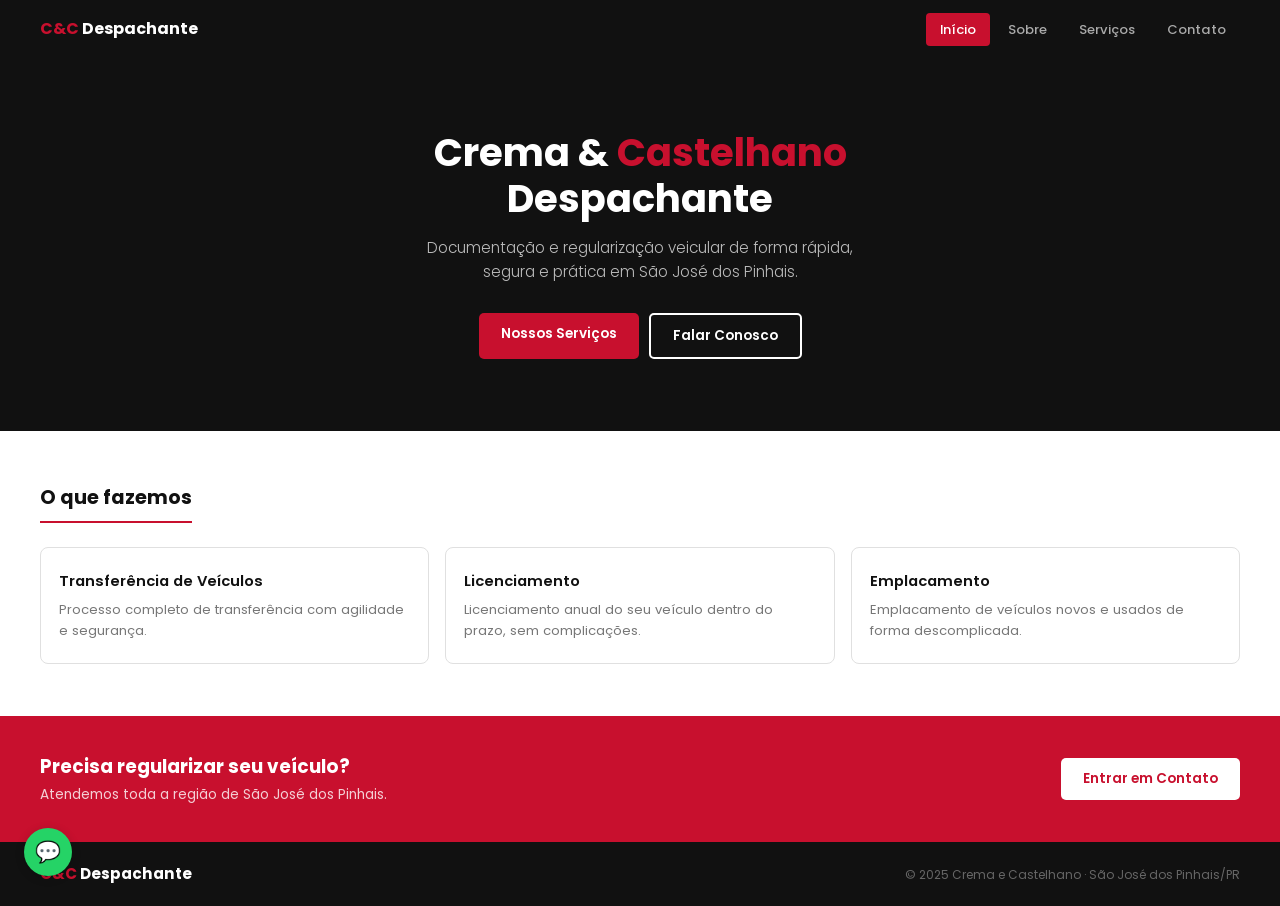
<file: index.html>
<!DOCTYPE html>
<html lang="pt-BR">

<head>
  <meta charset="UTF-8" />
  <meta name="viewport" content="width=device-width, initial-scale=1.0" />
  <title>Crema e Castelhano Despachante</title>
  <link rel="stylesheet" href="css/style.css" />
</head>

<body>

  <nav>
    <a class="nav-logo" href="index.html"><span>C&C</span> Despachante</a>
    <div class="nav-links">
      <a href="index.html" class="active">Início</a>
      <a href="sobre.html">Sobre</a>
      <a href="servicos.html">Serviços</a>
      <a href="contato.html">Contato</a>
    </div>
  </nav>

  <section class="hero">
    <h1>Crema &amp; <span>Castelhano</span><br>Despachante</h1>
    <p>Documentação e regularização veicular de forma rápida, segura e prática em São José dos Pinhais.</p>
    <div class="hero-btns">
      <a href="servicos.html" class="btn btn-vermelho">Nossos Serviços</a>
      <a href="contato.html" class="btn btn-borda" style="color:#fff; border-color:#fff;">Falar Conosco</a>
    </div>
  </section>

  <section class="secao">
    <h2>O que fazemos</h2>
    <div class="grid-3">
      <div class="card">
        <h3>Transferência de Veículos</h3>
        <p>Processo completo de transferência com agilidade e segurança.</p>
      </div>
      <div class="card">
        <h3>Licenciamento</h3>
        <p>Licenciamento anual do seu veículo dentro do prazo, sem complicações.</p>
      </div>
      <div class="card">
        <h3>Emplacamento</h3>
        <p>Emplacamento de veículos novos e usados de forma descomplicada.</p>
      </div>
    </div>
  </section>

  <div class="faixa-cta">
    <div>
      <h2>Precisa regularizar seu veículo?</h2>
      <p>Atendemos toda a região de São José dos Pinhais.</p>
    </div>
    <a href="contato.html" class="btn btn-branco">Entrar em Contato</a>
  </div>

  <footer>
    <div class="footer-logo"><span>C&C</span> Despachante</div>
    <p>© 2025 Crema e Castelhano · São José dos Pinhais/PR</p>
  </footer>

  <a class="wa-float" href="https://wa.me/5541999999999" target="_blank" title="WhatsApp">💬</a>

</body>

</html>
</file>
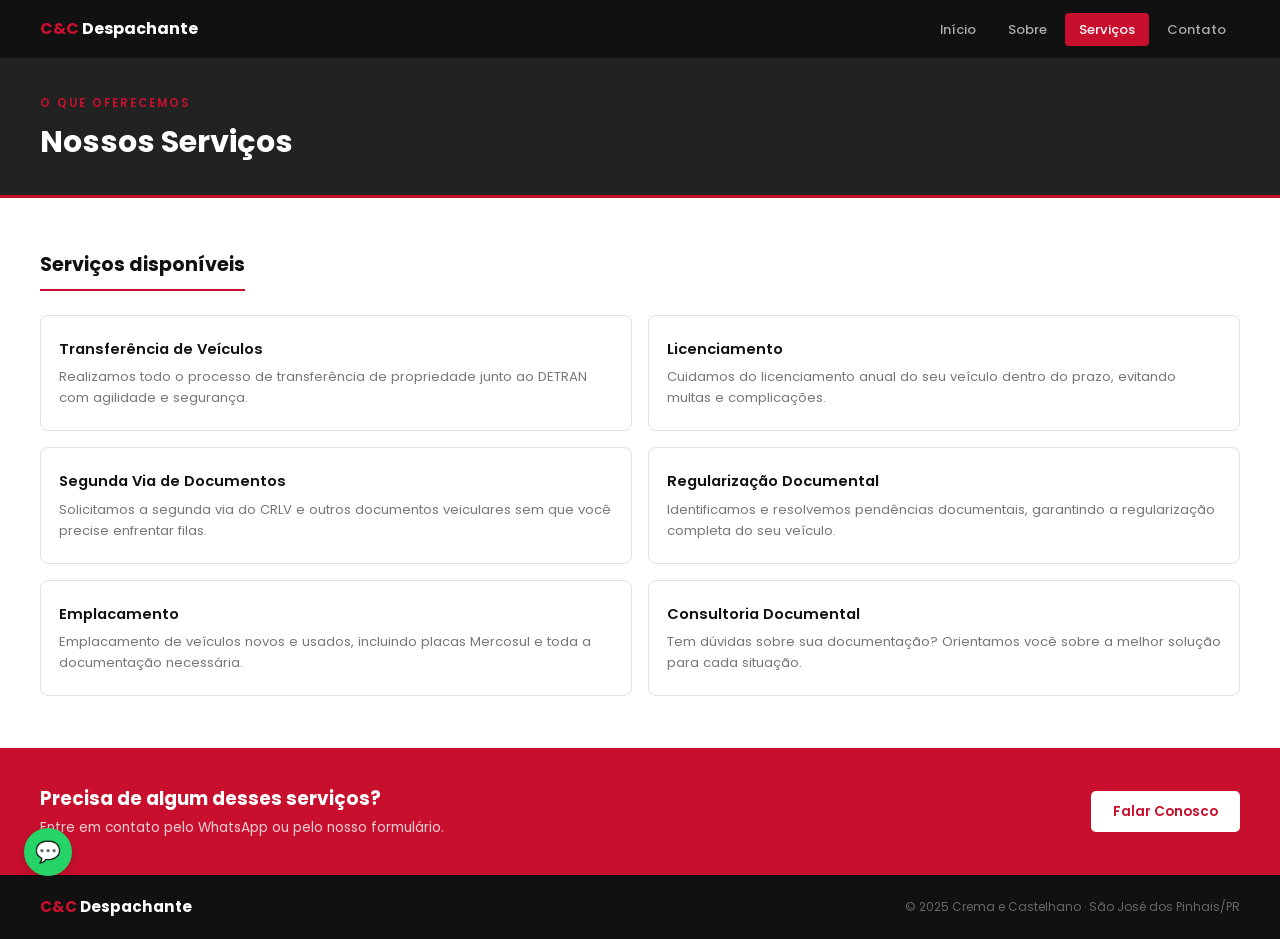
<file: servicos.html>
<!DOCTYPE html>
<html lang="pt-BR">

<head>
    <meta charset="UTF-8" />
    <meta name="viewport" content="width=device-width, initial-scale=1.0" />
    <title>Serviços – Crema e Castelhano Despachante</title>
    <link rel="stylesheet" href="css/style.css" />
</head>

<body>

    <nav>
        <a class="nav-logo" href="index.html"><span>C&C</span> Despachante</a>
        <div class="nav-links">
            <a href="index.html">Início</a>
            <a href="sobre.html">Sobre</a>
            <a href="servicos.html" class="active">Serviços</a>
            <a href="contato.html">Contato</a>
        </div>
    </nav>

    <div class="cabecalho">
        <small>O que oferecemos</small>
        <h1>Nossos Serviços</h1>
    </div>

    <section class="secao">
        <h2>Serviços disponíveis</h2>
        <div class="grid-2">
            <div class="card">
                <h3>Transferência de Veículos</h3>
                <p>Realizamos todo o processo de transferência de propriedade junto ao DETRAN com agilidade e segurança.
                </p>
            </div>
            <div class="card">
                <h3>Licenciamento</h3>
                <p>Cuidamos do licenciamento anual do seu veículo dentro do prazo, evitando multas e complicações.</p>
            </div>
            <div class="card">
                <h3>Segunda Via de Documentos</h3>
                <p>Solicitamos a segunda via do CRLV e outros documentos veiculares sem que você precise enfrentar
                    filas.</p>
            </div>
            <div class="card">
                <h3>Regularização Documental</h3>
                <p>Identificamos e resolvemos pendências documentais, garantindo a regularização completa do seu
                    veículo.</p>
            </div>
            <div class="card">
                <h3>Emplacamento</h3>
                <p>Emplacamento de veículos novos e usados, incluindo placas Mercosul e toda a documentação necessária.
                </p>
            </div>
            <div class="card">
                <h3>Consultoria Documental</h3>
                <p>Tem dúvidas sobre sua documentação? Orientamos você sobre a melhor solução para cada situação.</p>
            </div>
        </div>
    </section>

    <div class="faixa-cta">
        <div>
            <h2>Precisa de algum desses serviços?</h2>
            <p>Entre em contato pelo WhatsApp ou pelo nosso formulário.</p>
        </div>
        <a href="contato.html" class="btn btn-branco">Falar Conosco</a>
    </div>

    <footer>
        <div class="footer-logo"><span>C&C</span> Despachante</div>
        <p>© 2025 Crema e Castelhano · São José dos Pinhais/PR</p>
    </footer>

    <a class="wa-float" href="https://wa.me/5541999999999" target="_blank" title="WhatsApp">💬</a>

</body>

</html>
</file>
<file: css/style.css>
@import url('https://fonts.googleapis.com/css2?family=Poppins:wght@300;400;500;600;700&display=swap');

*,
*::before,
*::after {
    box-sizing: border-box;
    margin: 0;
    padding: 0;
}

:root {
    --vermelho: #C8102E;
    --preto: #111111;
    --cinza-escuro: #222222;
    --cinza: #555555;
    --cinza-claro: #f5f5f5;
    --branco: #ffffff;
    --texto: #333333;
    --texto-leve: #777777;
    --borda: #e0e0e0;
}

body {
    font-family: 'Poppins', sans-serif;
    background: var(--branco);
    color: var(--texto);
    line-height: 1.6;
}

nav {
    position: fixed;
    top: 0;
    left: 0;
    right: 0;
    z-index: 100;
    background: var(--preto);
    height: 58px;
    display: flex;
    align-items: center;
    justify-content: space-between;
    padding: 0 40px;
}

.nav-logo {
    font-size: 1rem;
    font-weight: 700;
    color: var(--branco);
    text-decoration: none;
}

.nav-logo span {
    color: var(--vermelho);
}

.nav-links {
    display: flex;
    gap: 4px;
}

.nav-links a {
    font-size: 0.82rem;
    font-weight: 500;
    text-decoration: none;
    color: #aaa;
    padding: 6px 14px;
    border-radius: 4px;
    transition: color .2s, background .2s;
}

.nav-links a:hover,
.nav-links a.active {
    color: var(--branco);
    background: var(--vermelho);
}

.btn {
    display: inline-block;
    font-family: 'Poppins', sans-serif;
    font-size: 0.85rem;
    font-weight: 600;
    text-decoration: none;
    padding: 10px 22px;
    border-radius: 5px;
    border: none;
    cursor: pointer;
    transition: opacity .2s, transform .2s;
}

.btn:hover {
    opacity: 0.85;
    transform: translateY(-1px);
}

.btn-vermelho {
    background: var(--vermelho);
    color: var(--branco);
}

.btn-borda {
    background: transparent;
    color: var(--vermelho);
    border: 2px solid var(--vermelho);
}

.btn-branco {
    background: var(--branco);
    color: var(--vermelho);
}

.hero {
    margin-top: 58px;
    background: var(--preto);
    padding: 72px 40px;
    text-align: center;
}

.hero h1 {
    font-size: 2.4rem;
    font-weight: 700;
    color: var(--branco);
    line-height: 1.2;
    margin-bottom: 14px;
}

.hero h1 span {
    color: var(--vermelho);
}

.hero p {
    font-size: 0.95rem;
    color: #bbb;
    max-width: 480px;
    margin: 0 auto 28px;
    font-weight: 300;
}

.hero-btns {
    display: flex;
    gap: 10px;
    justify-content: center;
    flex-wrap: wrap;
}

.cabecalho {
    margin-top: 58px;
    background: var(--cinza-escuro);
    padding: 36px 40px 28px;
    border-bottom: 3px solid var(--vermelho);
}

.cabecalho small {
    display: block;
    font-size: 0.72rem;
    font-weight: 600;
    letter-spacing: 2px;
    text-transform: uppercase;
    color: var(--vermelho);
    margin-bottom: 6px;
}

.cabecalho h1 {
    font-size: 1.9rem;
    font-weight: 700;
    color: var(--branco);
}

.secao {
    padding: 52px 40px;
}

.secao-cinza {
    background: var(--cinza-claro);
}

.secao h2 {
    font-size: 1.2rem;
    font-weight: 700;
    color: var(--preto);
    margin-bottom: 24px;
    padding-bottom: 8px;
    border-bottom: 2px solid var(--vermelho);
    display: inline-block;
}

.grid-3 {
    display: grid;
    grid-template-columns: repeat(3, 1fr);
    gap: 16px;
}

.grid-2 {
    display: grid;
    grid-template-columns: repeat(2, 1fr);
    gap: 16px;
}

.card {
    background: var(--branco);
    border: 1px solid var(--borda);
    border-radius: 8px;
    padding: 22px 18px;
    transition: border-color .2s, box-shadow .2s;
}

.card:hover {
    border-color: var(--vermelho);
    box-shadow: 0 3px 12px rgba(0, 0, 0, 0.07);
}

.card .icone {
    font-size: 1.6rem;
    margin-bottom: 10px;
}

.card h3 {
    font-size: 0.92rem;
    font-weight: 600;
    margin-bottom: 5px;
    color: var(--preto);
}

.card p {
    font-size: 0.82rem;
    color: var(--texto-leve);
}

.faixa-cta {
    background: var(--vermelho);
    padding: 36px 40px;
    display: flex;
    align-items: center;
    justify-content: space-between;
    gap: 20px;
    flex-wrap: wrap;
}

.faixa-cta h2 {
    font-size: 1.15rem;
    font-weight: 700;
    color: var(--branco);
    margin-bottom: 3px;
}

.faixa-cta p {
    font-size: 0.85rem;
    color: rgba(255, 255, 255, 0.8);
}

.sobre-grid {
    display: grid;
    grid-template-columns: 1fr 1fr;
    gap: 40px;
    align-items: start;
}

.sobre-texto p {
    font-size: 0.9rem;
    color: var(--cinza);
    margin-bottom: 12px;
    line-height: 1.75;
}

.pilares {
    display: flex;
    flex-direction: column;
    gap: 10px;
}

.pilar {
    border-left: 3px solid var(--vermelho);
    padding: 12px 16px;
    background: var(--cinza-claro);
    border-radius: 0 5px 5px 0;
}

.pilar h3 {
    font-size: 0.82rem;
    font-weight: 700;
    color: var(--preto);
    margin-bottom: 3px;
    text-transform: uppercase;
    letter-spacing: 0.5px;
}

.pilar p {
    font-size: 0.80rem;
    color: var(--texto-leve);
}

.contato-grid {
    display: grid;
    grid-template-columns: 1fr 1.3fr;
    gap: 36px;
}

.info-lista {
    display: flex;
    flex-direction: column;
    gap: 12px;
}

.info-item {
    display: flex;
    gap: 12px;
    align-items: flex-start;
    padding: 14px 16px;
    background: var(--cinza-claro);
    border-radius: 6px;
    border-left: 3px solid var(--vermelho);
}

.info-item .icone {
    font-size: 1.1rem;
    flex-shrink: 0;
    margin-top: 2px;
}

.info-item h4 {
    font-size: 0.72rem;
    font-weight: 700;
    text-transform: uppercase;
    letter-spacing: 1px;
    color: var(--texto-leve);
    margin-bottom: 2px;
}

.info-item p,
.info-item a {
    font-size: 0.86rem;
    color: var(--texto);
    text-decoration: none;
}

.info-item a:hover {
    color: var(--vermelho);
}

.social-link {
    display: inline-flex;
    align-items: center;
    gap: 5px;
    font-size: 0.80rem;
    font-weight: 600;
    color: var(--texto);
    background: var(--branco);
    border: 1px solid var(--borda);
    border-radius: 4px;
    padding: 5px 10px;
    text-decoration: none;
    margin-top: 6px;
    transition: border-color .2s, color .2s;
}

.social-link:hover {
    border-color: var(--vermelho);
    color: var(--vermelho);
}

.formulario {
    background: var(--cinza-claro);
    border-radius: 8px;
    padding: 26px;
}

.formulario h2 {
    font-size: 1rem;
    font-weight: 700;
    margin-bottom: 18px;
    color: var(--preto);
}

.campo {
    margin-bottom: 12px;
}

.campo label {
    display: block;
    font-size: 0.74rem;
    font-weight: 600;
    color: var(--cinza);
    margin-bottom: 4px;
    text-transform: uppercase;
    letter-spacing: 0.5px;
}

.campo input,
.campo textarea,
.campo select {
    width: 100%;
    padding: 9px 11px;
    font-family: 'Poppins', sans-serif;
    font-size: 0.86rem;
    border: 1px solid #ddd;
    border-radius: 5px;
    background: var(--branco);
    color: var(--texto);
    outline: none;
    transition: border-color .2s;
}

.campo input:focus,
.campo textarea:focus,
.campo select:focus {
    border-color: var(--vermelho);
}

.campo textarea {
    resize: vertical;
    min-height: 95px;
}

.campo-duplo {
    display: grid;
    grid-template-columns: 1fr 1fr;
    gap: 10px;
}

.btn-bloco {
    width: 100%;
    text-align: center;
}

.mapa-wrap {
    margin-top: 36px;
}

.mapa-wrap h3 {
    font-size: 0.95rem;
    font-weight: 700;
    color: var(--preto);
    margin-bottom: 10px;
}

.mapa-wrap iframe {
    width: 100%;
    height: 250px;
    border: none;
    border-radius: 7px;
    border: 1px solid var(--borda);
}

.toast {
    position: fixed;
    bottom: 24px;
    right: 24px;
    z-index: 9999;
    background: var(--preto);
    color: #fff;
    font-size: 0.83rem;
    font-weight: 500;
    padding: 11px 18px;
    border-radius: 5px;
    border-left: 3px solid var(--vermelho);
    opacity: 0;
    transform: translateY(8px);
    transition: all .3s;
    pointer-events: none;
}

.toast.show {
    opacity: 1;
    transform: translateY(0);
}

.wa-float {
    position: fixed;
    bottom: 24px;
    left: 24px;
    z-index: 99;
    background: #25D366;
    color: #fff;
    width: 48px;
    height: 48px;
    border-radius: 50%;
    display: flex;
    align-items: center;
    justify-content: center;
    font-size: 1.3rem;
    text-decoration: none;
    box-shadow: 0 2px 10px rgba(0, 0, 0, 0.18);
    transition: transform .2s;
}

.wa-float:hover {
    transform: scale(1.08);
}

footer {
    background: var(--preto);
    padding: 20px 40px;
    display: flex;
    align-items: center;
    justify-content: space-between;
}

.footer-logo {
    font-size: 0.95rem;
    font-weight: 700;
    color: var(--branco);
}

.footer-logo span {
    color: var(--vermelho);
}

footer p {
    font-size: 0.75rem;
    color: #666;
}

html,
body {
    margin: 0;
    padding: 0;
}

footer {
    margin-bottom: 0;
}

html {
    background: #111111;
}

body {
    min-height: 100vh;
    display: flex;
    flex-direction: column;
}

footer {
    margin-top: auto;
}
</file>
